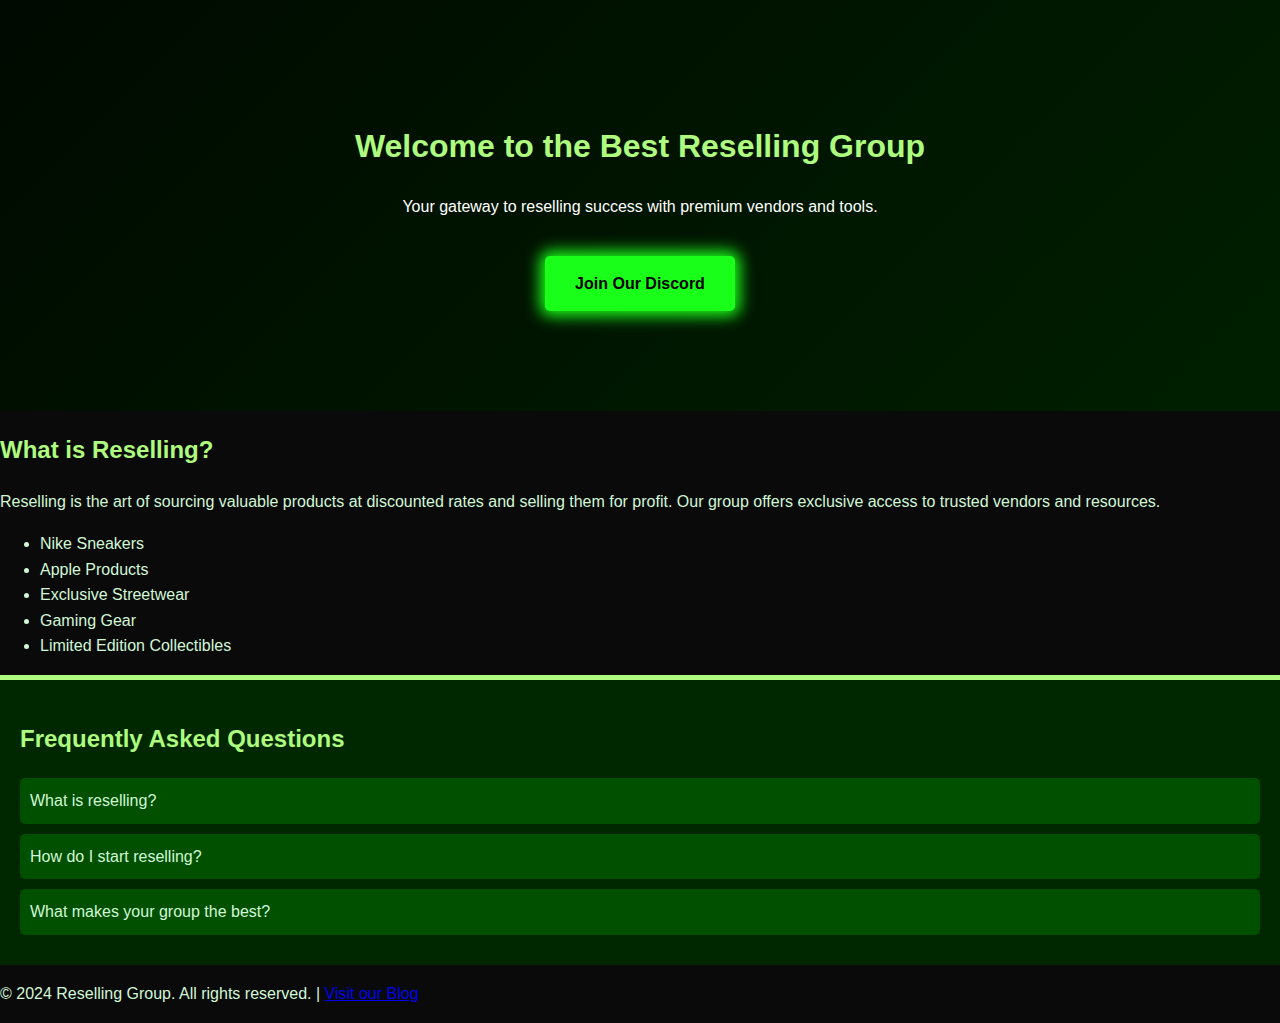
<file: index.html>
<!DOCTYPE html>
<html lang="en">
<head>
    <meta charset="UTF-8">
    <meta name="viewport" content="width=device-width, initial-scale=1.0">
    <title>Reselling Group - Start Your Journey</title>
    <link rel="stylesheet" href="styles.css">
</head>
<body>
    <header class="hero-section">
        <div class="overlay"></div>
        <div class="content">
            <h1>Welcome to the Best Reselling Group</h1>
            <p>Your gateway to reselling success with premium vendors and tools.</p>
            <a href="https://discord.gg/qqvR6hKx6Y" target="_blank" class="cta-button">Join Our Discord</a>
        </div>
    </header>
    <section class="about-section">
        <h2>What is Reselling?</h2>
        <p>Reselling is the art of sourcing valuable products at discounted rates and selling them for profit. Our group offers exclusive access to trusted vendors and resources.</p>
        <ul class="features-list">
            <li>Nike Sneakers</li>
            <li>Apple Products</li>
            <li>Exclusive Streetwear</li>
            <li>Gaming Gear</li>
            <li>Limited Edition Collectibles</li>
        </ul>
    </section>
    <section class="faq-section">
        <h2>Frequently Asked Questions</h2>
        <div class="faq">
            <div class="question">What is reselling?</div>
            <div class="answer">Reselling is the practice of buying goods and selling them for a profit.</div>
        </div>
        <div class="faq">
            <div class="question">How do I start reselling?</div>
            <div class="answer">You can start by joining our group, where you'll get access to exclusive vendors and deals.</div>
        </div>
        <div class="faq">
            <div class="question">What makes your group the best?</div>
            <div class="answer">We provide unmatched access to premium vendors, support, and tools tailored for beginners and professionals alike.</div>
        </div>
    </section>
    <footer>
        <p>&copy; 2024 Reselling Group. All rights reserved. | <a href="blog.html">Visit our Blog</a></p>
    </footer>
    <script src="scripts.js"></script>
</body>
</html>
</file>
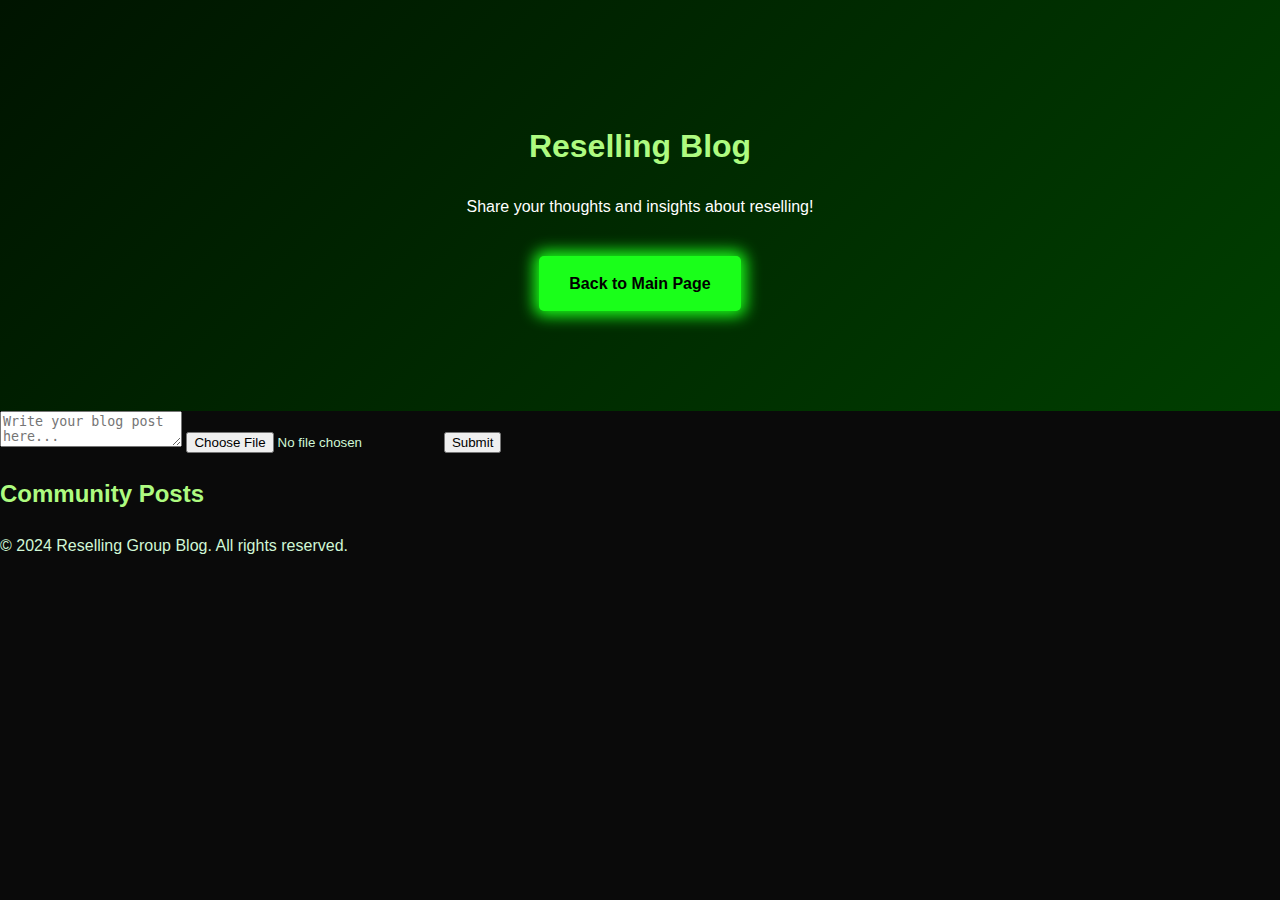
<file: blog.html>
<!DOCTYPE html>
<html lang="en">
<head>
    <meta charset="UTF-8">
    <meta name="viewport" content="width=device-width, initial-scale=1.0">
    <title>Reselling Blog</title>
    <link rel="stylesheet" href="styles.css">
</head>
<body>
    <header class="hero-section blog-header">
        <h1>Reselling Blog</h1>
        <p>Share your thoughts and insights about reselling!</p>
        <a href="index.html" class="cta-button">Back to Main Page</a>
    </header>
    <main>
        <section class="blog-form-section">
            <form id="blog-form">
                <textarea id="blog-content" placeholder="Write your blog post here..." required></textarea>
                <input type="file" id="blog-image" accept="image/*">
                <button type="submit" class="cta-button">Submit</button>
            </form>
        </section>
        <section class="blog-entries" id="blog-entries">
            <h2>Community Posts</h2>
        </section>
    </main>
    <footer>
        <p>&copy; 2024 Reselling Group Blog. All rights reserved.</p>
    </footer>
    <script src="blog-scripts.js"></script>
</body>
</html>
</file>
<file: styles.css>
/* General Styles */
body {
    font-family: 'Arial', sans-serif;
    margin: 0;
    padding: 0;
    background: #0a0a0a;
    color: #d1f7d6;
    line-height: 1.6;
}

h1, h2 {
    color: #aefb80;
}

/* Hero Section */
.hero-section {
    position: relative;
    text-align: center;
    padding: 100px 20px;
    background: linear-gradient(135deg, #001400, #003f00);
    color: white;
    overflow: hidden;
}

.hero-section .overlay {
    position: absolute;
    top: 0;
    left: 0;
    right: 0;
    bottom: 0;
    background: rgba(0, 0, 0, 0.5);
    z-index: 1;
}

.hero-section .content {
    position: relative;
    z-index: 2;
}

.hero-section .cta-button {
    display: inline-block;
    padding: 15px 30px;
    background: #1aff1a;
    color: #000;
    border: none;
    border-radius: 5px;
    text-decoration: none;
    font-weight: bold;
    margin-top: 20px;
    box-shadow: 0 0 15px 5px #1aff1a;
    transition: transform 0.3s ease;
}

.hero-section .cta-button:hover {
    transform: scale(1.1);
}

/* FAQ Section */
.faq-section {
    padding: 20px;
    background: #002800;
    border-top: 5px solid #aefb80;
}

.faq-section .faq {
    margin: 10px 0;
}

.faq .question {
    cursor: pointer;
    padding: 10px;
    background: #005000;
    border-radius: 5px;
    margin: 10px 0;
}

.faq .answer {
    display: none;
    padding: 10px;
    background: #003f00;
    margin-top: 5px;
    border-radius: 5px;
}
</file>
